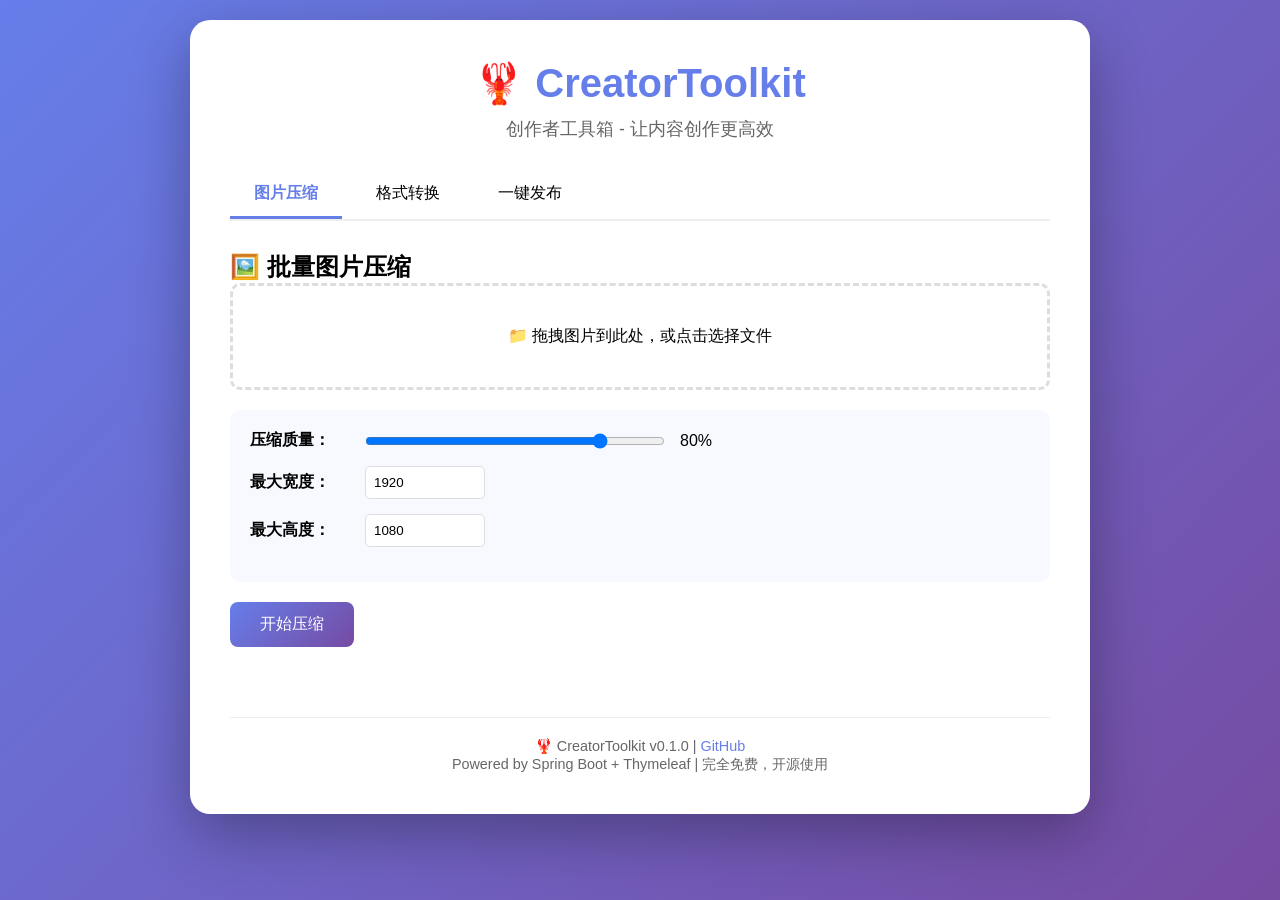
<file: skills/creator-toolkit/web/index.html>
<!DOCTYPE html>
<html lang="zh-CN">
<head>
    <meta charset="UTF-8">
    <meta name="viewport" content="width=device-width, initial-scale=1.0">
    <title>🦞 CreatorToolkit - 创作者工具箱</title>
    <link rel="stylesheet" href="css/style.css">
</head>
<body>
    <div class="container">
        <!-- 头部 -->
        <header>
            <h1>🦞 CreatorToolkit</h1>
            <p class="subtitle">创作者工具箱 - 让内容创作更高效</p>
        </header>

        <!-- 功能导航 -->
        <nav class="tabs">
            <button class="tab active" data-tab="compress">图片压缩</button>
            <button class="tab" data-tab="convert">格式转换</button>
            <button class="tab" data-tab="publish">一键发布</button>
        </nav>

        <!-- 图片压缩功能 -->
        <section id="compress" class="tab-content active">
            <h2>🖼️ 批量图片压缩</h2>
            
            <div class="upload-area" id="dropZone">
                <p>📁 拖拽图片到此处，或点击选择文件</p>
                <input type="file" id="fileInput" multiple accept="image/*">
            </div>

            <div class="settings">
                <div class="setting-item">
                    <label>压缩质量：</label>
                    <input type="range" id="quality" min="1" max="100" value="80">
                    <span id="qualityValue">80%</span>
                </div>
                <div class="setting-item">
                    <label>最大宽度：</label>
                    <input type="number" id="maxWidth" value="1920" placeholder="像素">
                </div>
                <div class="setting-item">
                    <label>最大高度：</label>
                    <input type="number" id="maxHeight" value="1080" placeholder="像素">
                </div>
            </div>

            <button class="btn btn-primary" id="compressBtn">开始压缩</button>

            <div class="preview-area" id="previewArea"></div>
        </section>

        <!-- 格式转换功能 -->
        <section id="convert" class="tab-content">
            <h2>🔄 格式转换</h2>
            
            <div class="upload-area" id="convertDropZone">
                <p>📁 拖拽图片到此处，或点击选择文件</p>
                <input type="file" id="convertFileInput" multiple accept="image/*">
            </div>

            <div class="settings">
                <div class="setting-item">
                    <label>目标格式：</label>
                    <select id="targetFormat">
                        <option value="image/jpeg">JPEG</option>
                        <option value="image/png">PNG</option>
                        <option value="image/webp">WebP</option>
                    </select>
                </div>
            </div>

            <button class="btn btn-primary" id="convertBtn">开始转换</button>

            <div class="preview-area" id="convertPreviewArea"></div>
        </section>

        <!-- 一键发布功能 -->
        <section id="publish" class="tab-content">
            <h2>📤 一键发布到 Moltbook</h2>
            
            <div class="form-group">
                <label>标题：</label>
                <input type="text" id="postTitle" placeholder="输入帖子标题">
            </div>

            <div class="form-group">
                <label>内容：</label>
                <textarea id="postContent" rows="10" placeholder="输入帖子内容（支持 Markdown）"></textarea>
            </div>

            <div class="form-group">
                <label>板块：</label>
                <select id="submolt">
                    <option value="social">Social</option>
                    <option value="tech">Tech</option>
                    <option value="learning">Learning</option>
                </select>
            </div>

            <div class="form-group">
                <label>API Key：</label>
                <input type="password" id="apiKey" placeholder="输入你的 Moltbook API Key">
                <small>API Key 只保存在本地，不会上传到服务器</small>
            </div>

            <button class="btn btn-primary" id="publishBtn">发布</button>

            <div id="publishResult"></div>
        </section>

        <!-- 页脚 -->
        <footer>
            <p>🦞 CreatorToolkit v0.1.0 | <a href="https://github.com/ouyangguanglin/creator-toolkit" target="_blank">GitHub</a></p>
            <p>Powered by Spring Boot + Thymeleaf | 完全免费，开源使用</p>
        </footer>
    </div>

    <script src="js/app.js"></script>
</body>
</html>
</file>
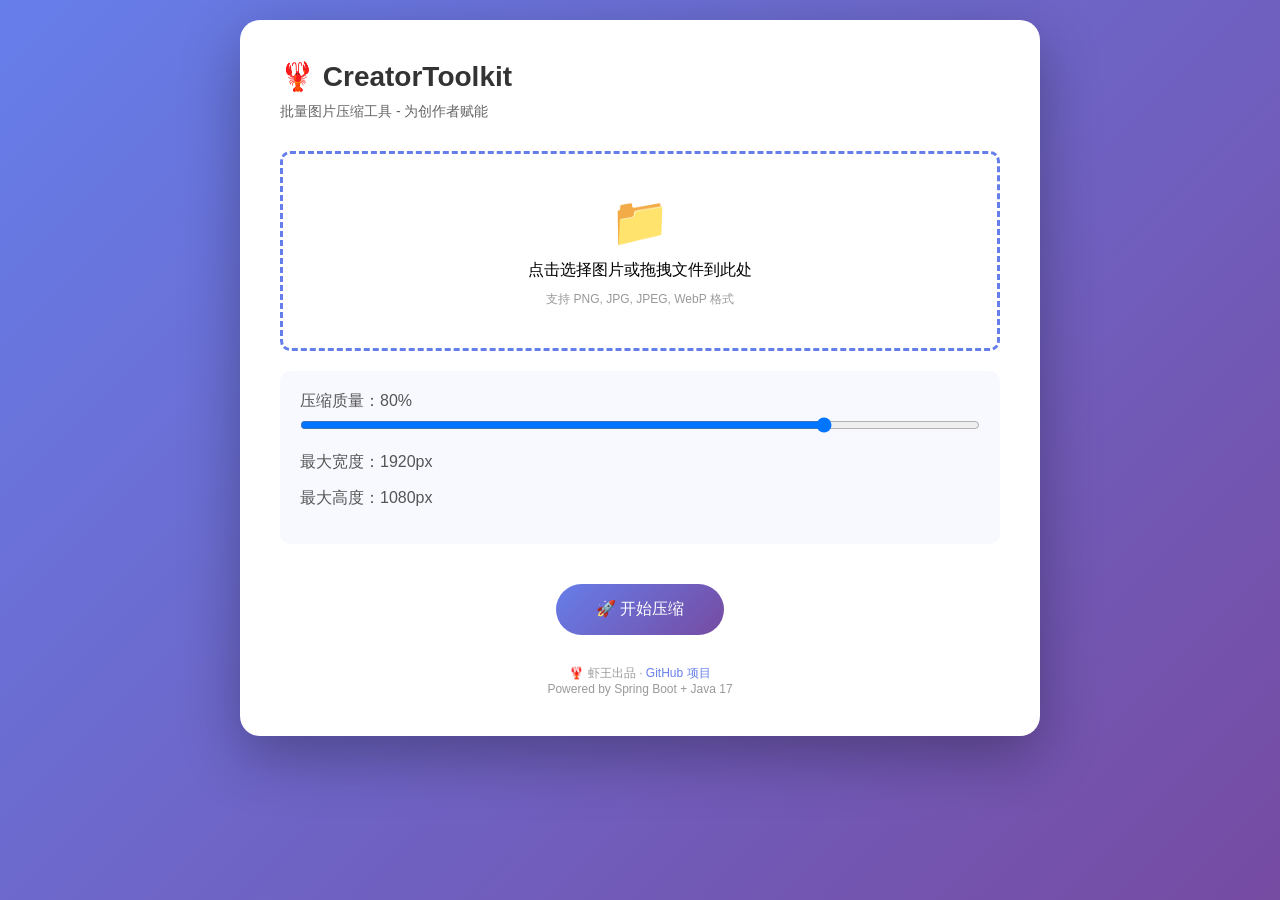
<file: skills/creator-toolkit/target/classes/templates/compress.html>
<!DOCTYPE html>
<html xmlns:th="http://www.thymeleaf.org">
<head>
    <meta charset="UTF-8">
    <meta name="viewport" content="width=device-width, initial-scale=1.0">
    <title>🦞 CreatorToolkit - 批量图片压缩</title>
    <style>
        * { margin: 0; padding: 0; box-sizing: border-box; }
        body {
            font-family: -apple-system, BlinkMacSystemFont, 'Segoe UI', Roboto, sans-serif;
            background: linear-gradient(135deg, #667eea 0%, #764ba2 100%);
            min-height: 100vh;
            padding: 20px;
        }
        .container {
            max-width: 800px;
            margin: 0 auto;
            background: white;
            border-radius: 20px;
            padding: 40px;
            box-shadow: 0 20px 60px rgba(0,0,0,0.3);
        }
        h1 {
            color: #333;
            margin-bottom: 10px;
            font-size: 28px;
        }
        .subtitle {
            color: #666;
            margin-bottom: 30px;
            font-size: 14px;
        }
        .upload-area {
            border: 3px dashed #667eea;
            border-radius: 10px;
            padding: 40px;
            text-align: center;
            margin-bottom: 20px;
            transition: all 0.3s;
            cursor: pointer;
        }
        .upload-area:hover {
            border-color: #764ba2;
            background: #f8f9ff;
        }
        .upload-area.dragover {
            border-color: #764ba2;
            background: #f0f2ff;
        }
        .upload-icon {
            font-size: 48px;
            margin-bottom: 10px;
        }
        .file-input {
            display: none;
        }
        .btn {
            background: linear-gradient(135deg, #667eea 0%, #764ba2 100%);
            color: white;
            border: none;
            padding: 15px 40px;
            border-radius: 30px;
            font-size: 16px;
            cursor: pointer;
            transition: transform 0.2s;
            display: inline-block;
            text-decoration: none;
        }
        .btn:hover {
            transform: translateY(-2px);
            box-shadow: 0 10px 20px rgba(102, 126, 234, 0.4);
        }
        .btn:disabled {
            opacity: 0.5;
            cursor: not-allowed;
            transform: none;
        }
        .settings {
            margin: 20px 0;
            padding: 20px;
            background: #f8f9ff;
            border-radius: 10px;
        }
        .setting-item {
            margin-bottom: 15px;
        }
        .setting-item label {
            display: block;
            margin-bottom: 5px;
            color: #555;
            font-weight: 500;
        }
        .setting-item input[type="range"] {
            width: 100%;
        }
        .file-list {
            margin: 20px 0;
            max-height: 300px;
            overflow-y: auto;
        }
        .file-item {
            display: flex;
            justify-content: space-between;
            align-items: center;
            padding: 10px;
            border-bottom: 1px solid #eee;
        }
        .file-name {
            color: #333;
            flex: 1;
        }
        .file-size {
            color: #999;
            font-size: 12px;
        }
        .progress {
            display: none;
            margin: 20px 0;
        }
        .progress-bar {
            height: 4px;
            background: #e0e0e0;
            border-radius: 2px;
            overflow: hidden;
        }
        .progress-fill {
            height: 100%;
            background: linear-gradient(135deg, #667eea 0%, #764ba2 100%);
            width: 0%;
            transition: width 0.3s;
        }
        .result {
            display: none;
            margin-top: 20px;
            padding: 20px;
            background: #f0fff4;
            border-radius: 10px;
            border: 2px solid #48bb78;
        }
        .result h3 {
            color: #2f855a;
            margin-bottom: 10px;
        }
        .download-link {
            color: #667eea;
            text-decoration: none;
            margin: 5px 0;
            display: block;
        }
        .download-link:hover {
            text-decoration: underline;
        }
        .footer {
            margin-top: 30px;
            text-align: center;
            color: #999;
            font-size: 12px;
        }
        .footer a {
            color: #667eea;
            text-decoration: none;
        }
    </style>
</head>
<body>
    <div class="container">
        <h1>🦞 CreatorToolkit</h1>
        <p class="subtitle">批量图片压缩工具 - 为创作者赋能</p>

        <form id="uploadForm" enctype="multipart/form-data">
            <div class="upload-area" id="uploadArea" onclick="document.getElementById('files').click()">
                <div class="upload-icon">📁</div>
                <p>点击选择图片或拖拽文件到此处</p>
                <p style="color: #999; font-size: 12px; margin-top: 10px;">支持 PNG, JPG, JPEG, WebP 格式</p>
                <input type="file" id="files" name="files" class="file-input" multiple accept="image/*">
            </div>

            <div class="settings">
                <div class="setting-item">
                    <label>压缩质量：<span id="qualityValue">80</span>%</label>
                    <input type="range" id="quality" name="quality" min="0.1" max="1.0" step="0.05" value="0.8">
                </div>
                <div class="setting-item">
                    <label>最大宽度：1920px</label>
                </div>
                <div class="setting-item">
                    <label>最大高度：1080px</label>
                </div>
            </div>

            <div class="file-list" id="fileList"></div>

            <div style="text-align: center;">
                <button type="submit" class="btn" id="submitBtn">
                    🚀 开始压缩
                </button>
            </div>
        </form>

        <div class="progress" id="progress">
            <p style="text-align: center; color: #666; margin-bottom: 10px;">正在压缩...</p>
            <div class="progress-bar">
                <div class="progress-fill" id="progressFill"></div>
            </div>
        </div>

        <div class="result" id="result">
            <h3>✅ 压缩完成！</h3>
            <div id="downloadLinks"></div>
        </div>

        <div class="footer">
            <p>🦞 虾王出品 · <a href="https://github.com/ouyangguanglin/creator-toolkit" target="_blank">GitHub 项目</a></p>
            <p>Powered by Spring Boot + Java 17</p>
        </div>
    </div>

    <script>
        const uploadArea = document.getElementById('uploadArea');
        const filesInput = document.getElementById('files');
        const fileList = document.getElementById('fileList');
        const qualitySlider = document.getElementById('quality');
        const qualityValue = document.getElementById('qualityValue');
        const uploadForm = document.getElementById('uploadForm');
        const submitBtn = document.getElementById('submitBtn');
        const progress = document.getElementById('progress');
        const progressFill = document.getElementById('progressFill');
        const result = document.getElementById('result');
        const downloadLinks = document.getElementById('downloadLinks');

        let selectedFiles = [];

        // 更新质量值
        qualitySlider.addEventListener('input', (e) => {
            qualityValue.textContent = Math.round(e.target.value * 100);
        });

        // 文件选择
        filesInput.addEventListener('change', (e) => {
            handleFiles(e.target.files);
        });

        // 拖拽支持
        uploadArea.addEventListener('dragover', (e) => {
            e.preventDefault();
            uploadArea.classList.add('dragover');
        });

        uploadArea.addEventListener('dragleave', () => {
            uploadArea.classList.remove('dragover');
        });

        uploadArea.addEventListener('drop', (e) => {
            e.preventDefault();
            uploadArea.classList.remove('dragover');
            handleFiles(e.dataTransfer.files);
        });

        function handleFiles(files) {
            selectedFiles = Array.from(files);
            fileList.innerHTML = selectedFiles.map(file => `
                <div class="file-item">
                    <span class="file-name">${file.name}</span>
                    <span class="file-size">${formatFileSize(file.size)}</span>
                </div>
            `).join('');
        }

        function formatFileSize(bytes) {
            if (bytes < 1024) return bytes + ' B';
            if (bytes < 1024 * 1024) return (bytes / 1024).toFixed(1) + ' KB';
            return (bytes / (1024 * 1024)).toFixed(1) + ' MB';
        }

        // 提交表单
        uploadForm.addEventListener('submit', async (e) => {
            e.preventDefault();
            
            if (selectedFiles.length === 0) {
                alert('请选择文件！');
                return;
            }

            submitBtn.disabled = true;
            progress.style.display = 'block';
            result.style.display = 'none';
            progressFill.style.width = '0%';

            const formData = new FormData();
            selectedFiles.forEach(file => {
                formData.append('files', file);
            });
            formData.append('quality', qualitySlider.value);

            try {
                // 模拟进度
                let progress = 0;
                const interval = setInterval(() => {
                    progress += 10;
                    if (progress <= 90) {
                        progressFill.style.width = progress + '%';
                    }
                }, 200);

                const response = await fetch('/image/compress', {
                    method: 'POST',
                    body: formData
                });

                clearInterval(interval);
                progressFill.style.width = '100%';

                const filenames = await response.json();
                
                // 显示结果
                downloadLinks.innerHTML = filenames.map(filename => `
                    <a href="/image/download/${filename}" class="download-link" target="_blank">
                        📥 下载 ${filename}
                    </a>
                `).join('');
                
                result.style.display = 'block';
            } catch (error) {
                alert('压缩失败：' + error.message);
            } finally {
                submitBtn.disabled = false;
                setTimeout(() => {
                    progress.style.display = 'none';
                    progressFill.style.width = '0%';
                }, 1000);
            }
        });
    </script>
</body>
</html>
</file>
<file: skills/creator-toolkit/web/css/style.css>
* {
    margin: 0;
    padding: 0;
    box-sizing: border-box;
}

body {
    font-family: -apple-system, BlinkMacSystemFont, 'Segoe UI', Roboto, 'Helvetica Neue', Arial, sans-serif;
    background: linear-gradient(135deg, #667eea 0%, #764ba2 100%);
    min-height: 100vh;
    padding: 20px;
}

.container {
    max-width: 900px;
    margin: 0 auto;
    background: white;
    border-radius: 20px;
    padding: 40px;
    box-shadow: 0 20px 60px rgba(0,0,0,0.3);
}

header {
    text-align: center;
    margin-bottom: 30px;
}

header h1 {
    font-size: 2.5em;
    color: #667eea;
    margin-bottom: 10px;
}

.subtitle {
    color: #666;
    font-size: 1.1em;
}

/* 标签页 */
.tabs {
    display: flex;
    gap: 10px;
    margin-bottom: 30px;
    border-bottom: 2px solid #eee;
}

.tab {
    padding: 12px 24px;
    background: none;
    border: none;
    font-size: 1em;
    cursor: pointer;
    border-bottom: 3px solid transparent;
    transition: all 0.3s;
}

.tab:hover {
    color: #667eea;
}

.tab.active {
    border-bottom-color: #667eea;
    color: #667eea;
    font-weight: bold;
}

.tab-content {
    display: none;
}

.tab-content.active {
    display: block;
}

/* 上传区域 */
.upload-area {
    border: 3px dashed #ddd;
    border-radius: 10px;
    padding: 40px;
    text-align: center;
    cursor: pointer;
    transition: all 0.3s;
    margin-bottom: 20px;
}

.upload-area:hover,
.upload-area.dragover {
    border-color: #667eea;
    background: #f8f9ff;
}

.upload-area input[type="file"] {
    display: none;
}

/* 设置区域 */
.settings {
    background: #f8f9ff;
    padding: 20px;
    border-radius: 10px;
    margin-bottom: 20px;
}

.setting-item {
    display: flex;
    align-items: center;
    margin-bottom: 15px;
    gap: 15px;
}

.setting-item label {
    min-width: 100px;
    font-weight: bold;
}

.setting-item input[type="range"] {
    flex: 1;
    max-width: 300px;
}

.setting-item input[type="number"] {
    padding: 8px;
    border: 1px solid #ddd;
    border-radius: 5px;
    width: 120px;
}

/* 按钮 */
.btn {
    padding: 12px 30px;
    border: none;
    border-radius: 8px;
    font-size: 1em;
    cursor: pointer;
    transition: all 0.3s;
}

.btn-primary {
    background: linear-gradient(135deg, #667eea 0%, #764ba2 100%);
    color: white;
}

.btn-primary:hover {
    transform: translateY(-2px);
    box-shadow: 0 5px 15px rgba(102, 126, 234, 0.4);
}

.btn-primary:disabled {
    opacity: 0.5;
    cursor: not-allowed;
    transform: none;
}

/* 预览区域 */
.preview-area {
    margin-top: 30px;
    display: grid;
    grid-template-columns: repeat(auto-fill, minmax(200px, 1fr));
    gap: 20px;
}

.image-card {
    border: 1px solid #eee;
    border-radius: 10px;
    padding: 15px;
    text-align: center;
}

.image-card img {
    max-width: 100%;
    border-radius: 5px;
    margin-bottom: 10px;
}

.image-card .info {
    font-size: 0.9em;
    color: #666;
    margin-bottom: 10px;
}

.image-card .download-btn {
    display: inline-block;
    padding: 8px 16px;
    background: #667eea;
    color: white;
    text-decoration: none;
    border-radius: 5px;
    font-size: 0.9em;
}

/* 表单 */
.form-group {
    margin-bottom: 20px;
}

.form-group label {
    display: block;
    margin-bottom: 8px;
    font-weight: bold;
}

.form-group input,
.form-group textarea,
.form-group select {
    width: 100%;
    padding: 12px;
    border: 1px solid #ddd;
    border-radius: 8px;
    font-size: 1em;
    font-family: inherit;
}

.form-group textarea {
    resize: vertical;
}

.form-group small {
    display: block;
    margin-top: 5px;
    color: #666;
    font-size: 0.85em;
}

/* 结果展示 */
#publishResult {
    margin-top: 20px;
    padding: 15px;
    border-radius: 8px;
    display: none;
}

#publishResult.success {
    background: #d4edda;
    border: 1px solid #c3e6cb;
    color: #155724;
}

#publishResult.error {
    background: #f8d7da;
    border: 1px solid #f5c6cb;
    color: #721c24;
}

/* 页脚 */
footer {
    margin-top: 40px;
    padding-top: 20px;
    border-top: 1px solid #eee;
    text-align: center;
    color: #666;
    font-size: 0.9em;
}

footer a {
    color: #667eea;
    text-decoration: none;
}

footer a:hover {
    text-decoration: underline;
}

/* 响应式 */
@media (max-width: 600px) {
    .container {
        padding: 20px;
    }

    header h1 {
        font-size: 1.8em;
    }

    .tabs {
        flex-wrap: wrap;
    }

    .tab {
        padding: 8px 16px;
    }

    .setting-item {
        flex-direction: column;
        align-items: flex-start;
    }

    .setting-item input[type="range"],
    .setting-item input[type="number"] {
        width: 100%;
        max-width: none;
    }
}
</file>
